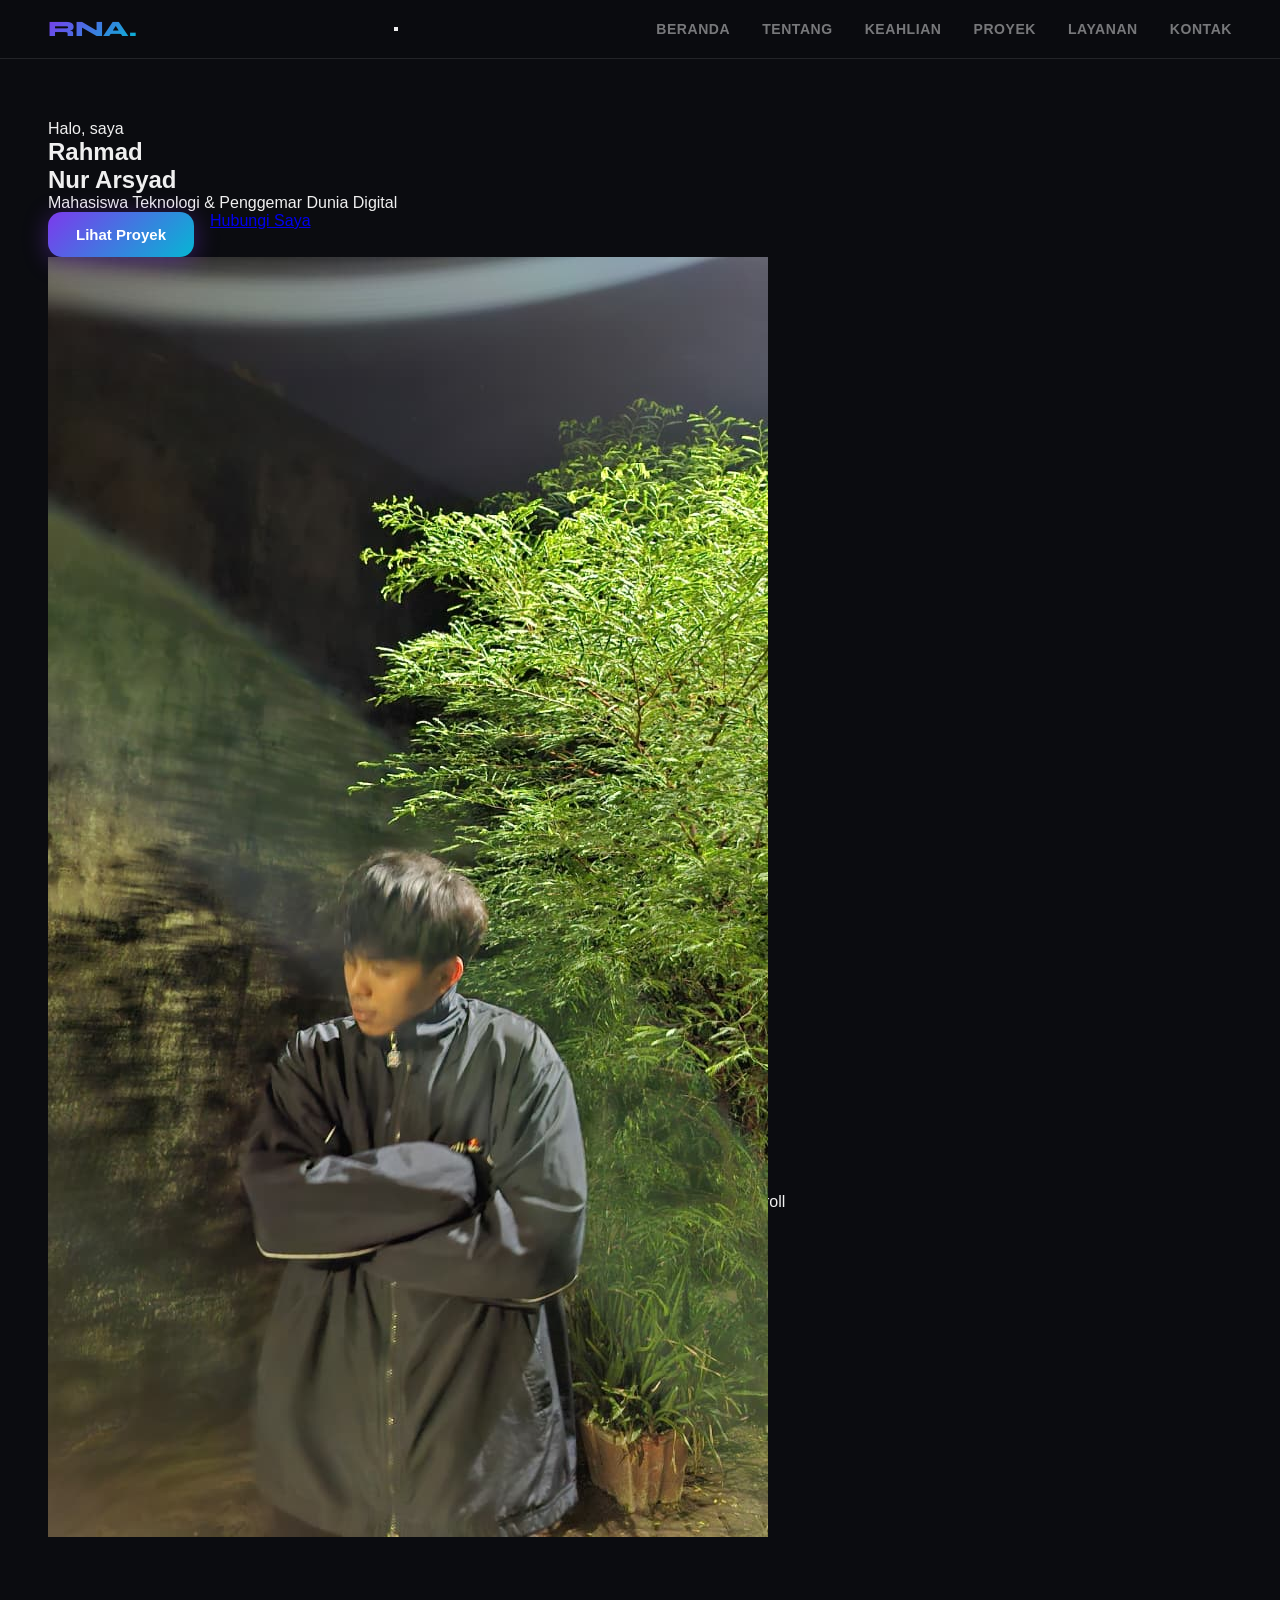
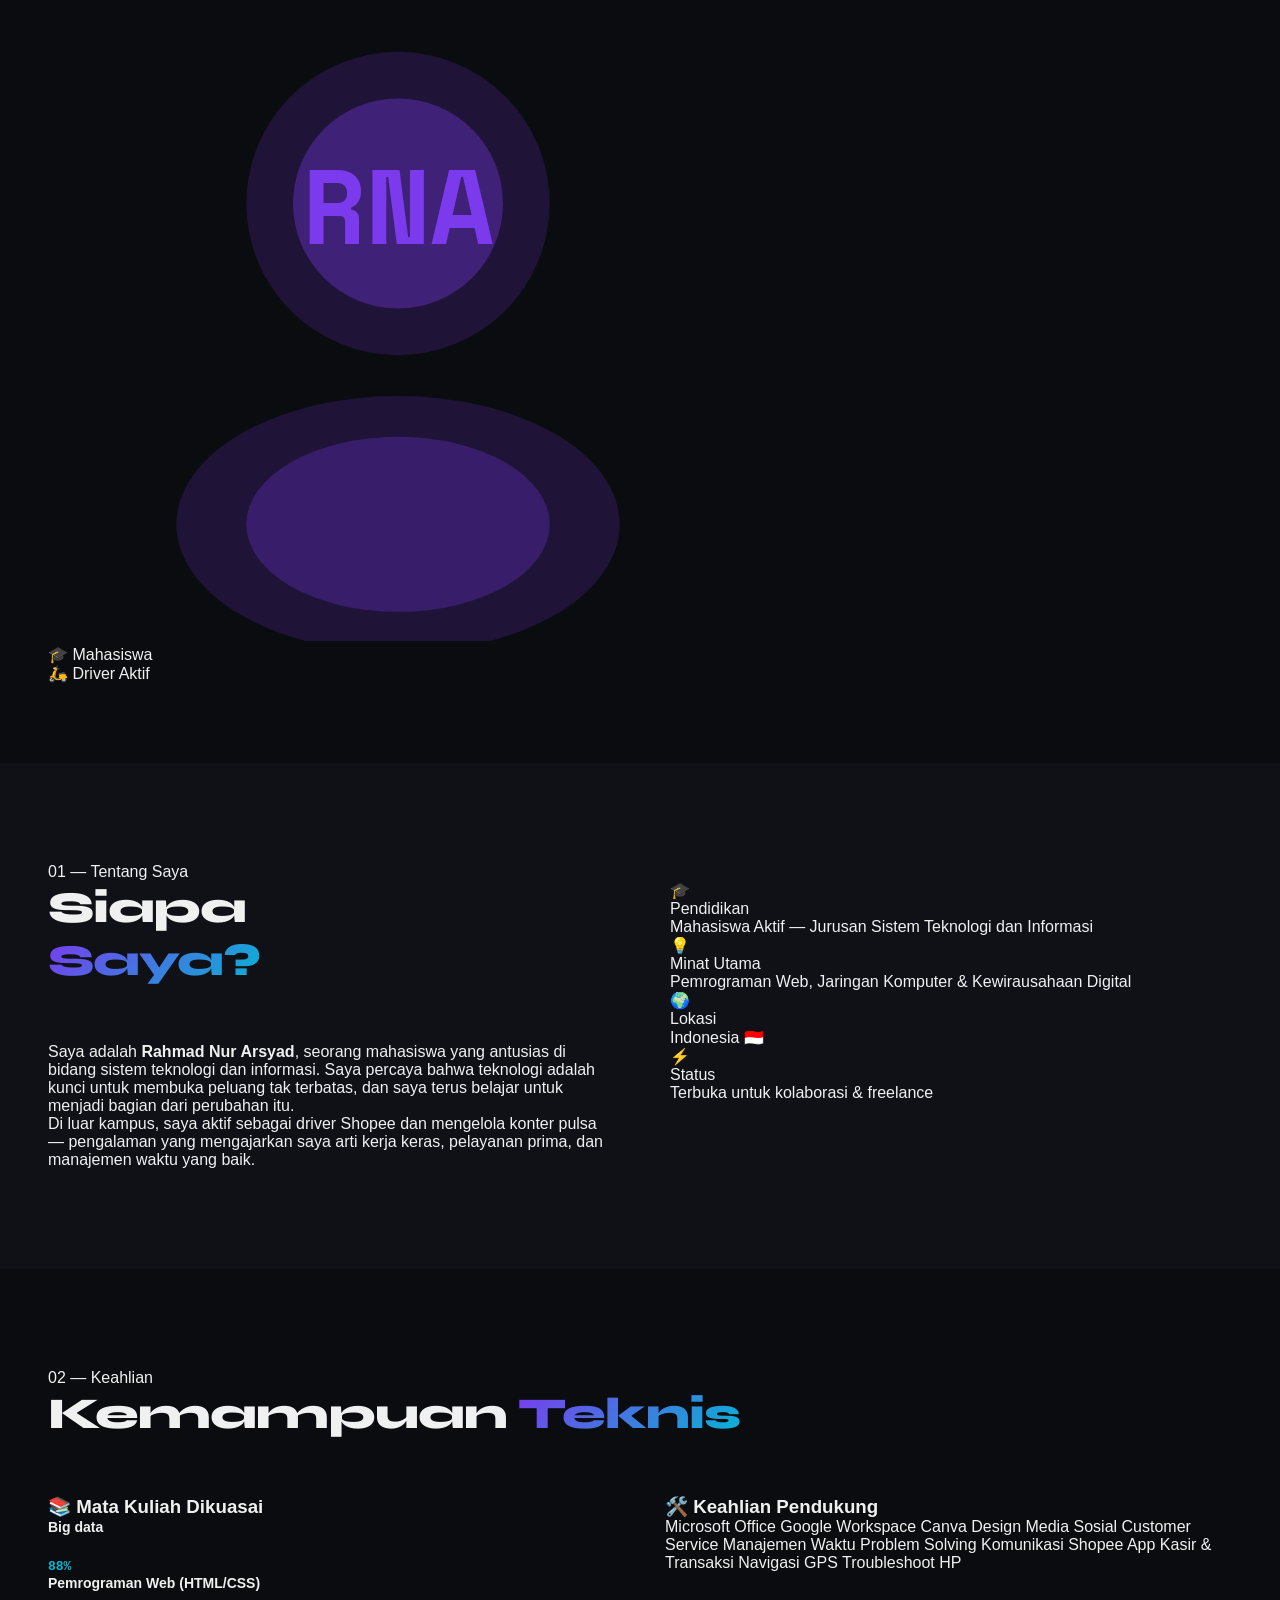
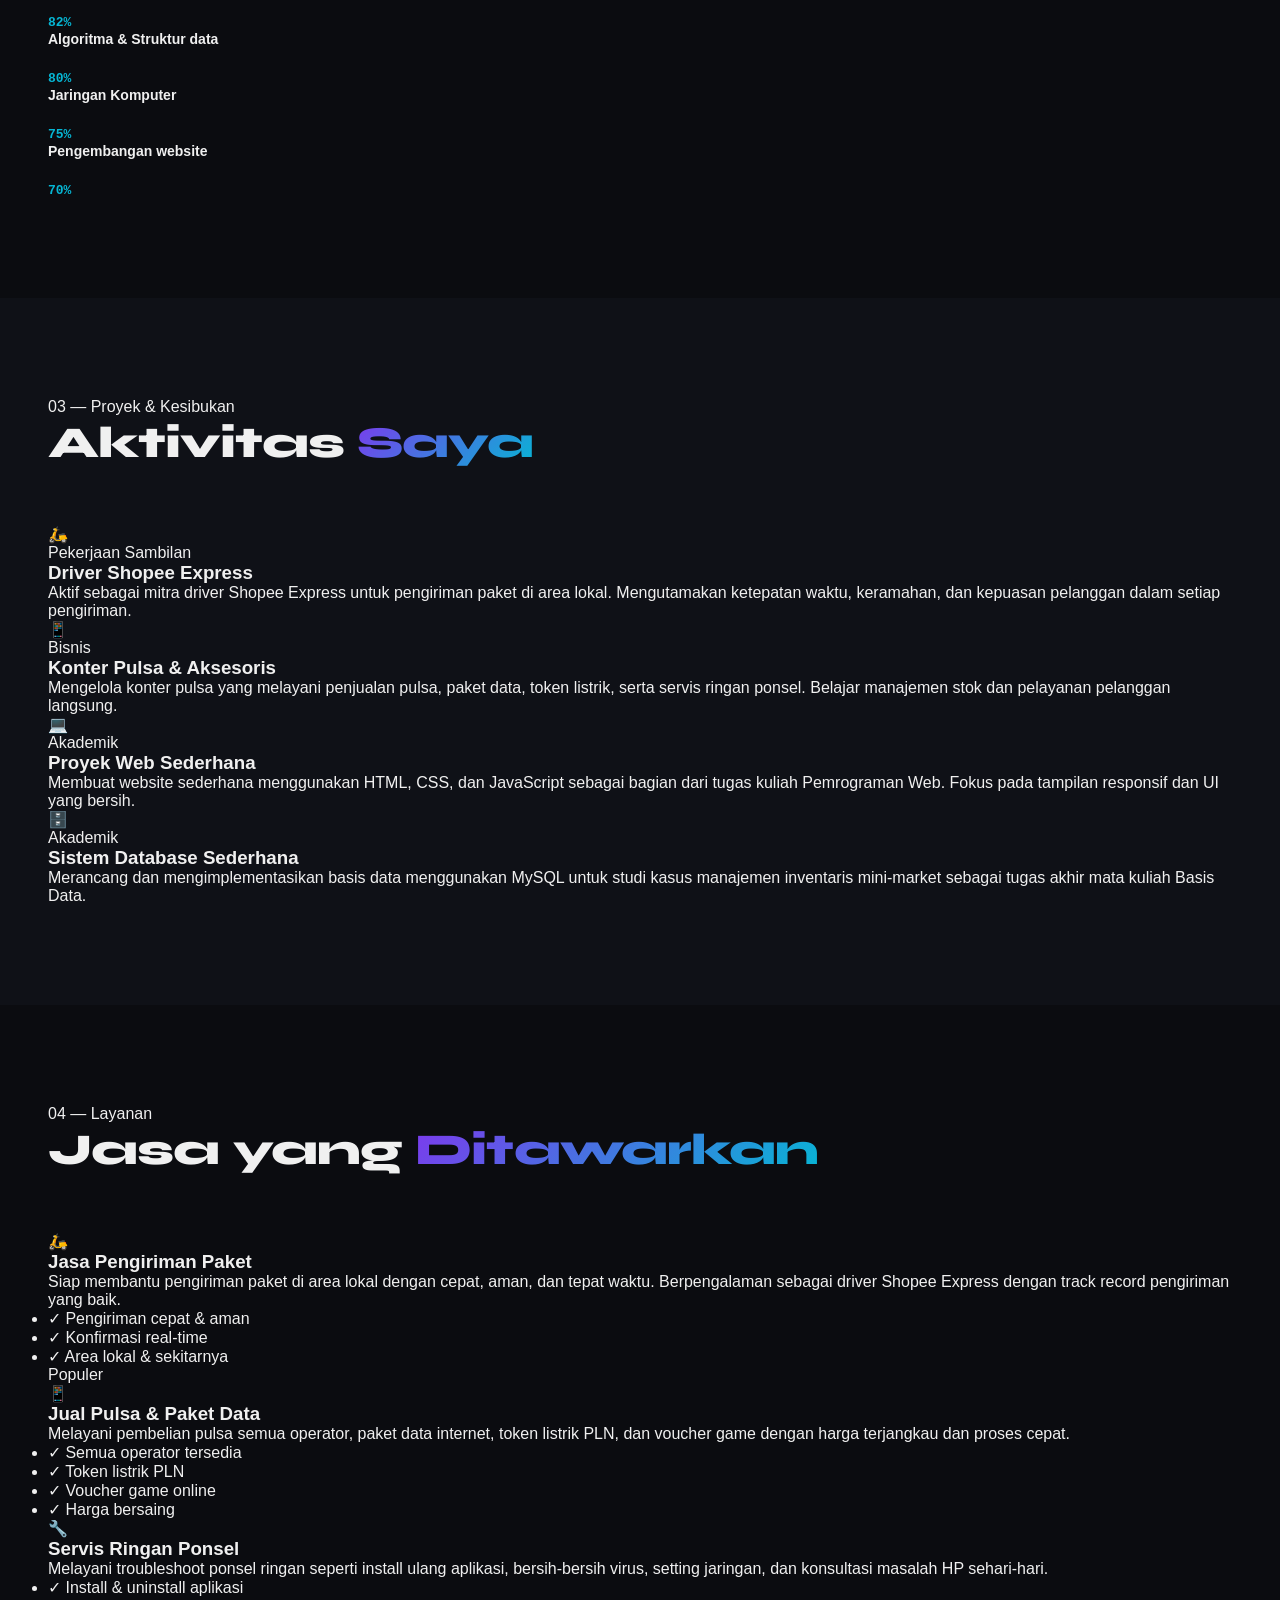
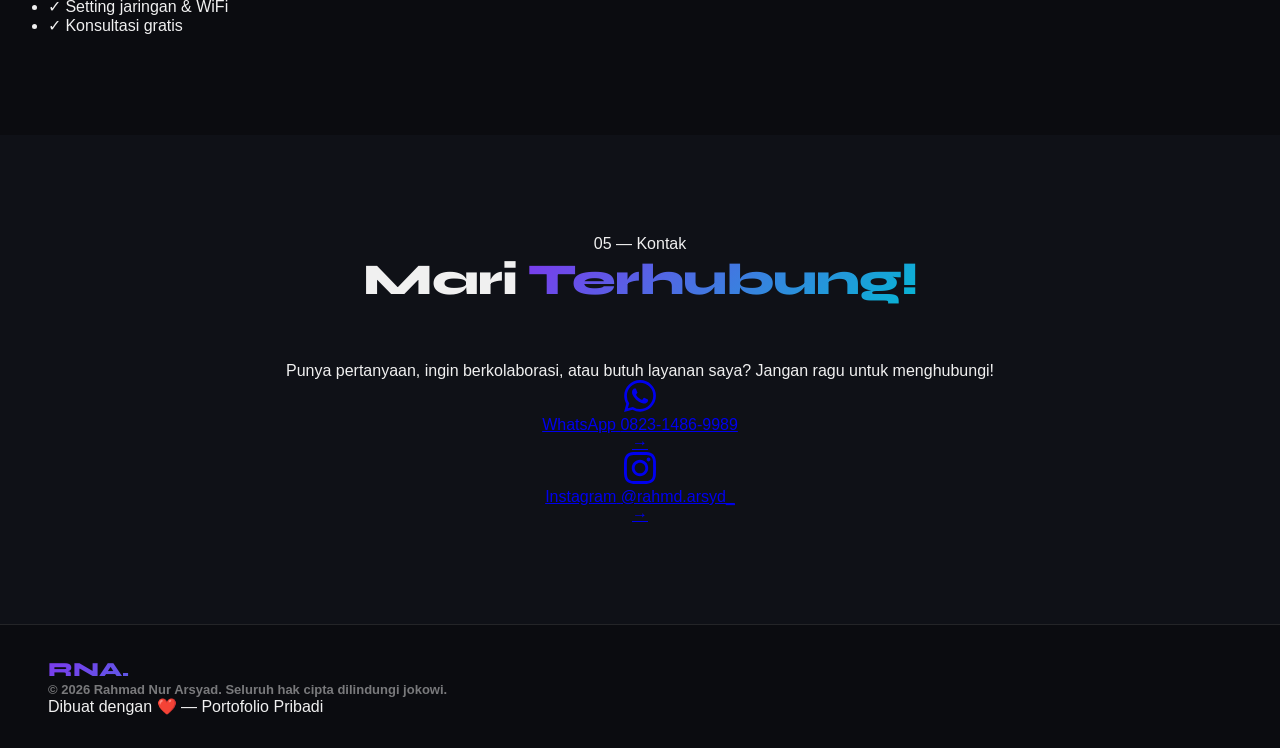
<file: index.html>
<!DOCTYPE html>
<html lang="id">
<head>
  <meta charset="UTF-8" />
  <meta name="viewport" content="width=device-width, initial-scale=1.0" />
  <title>Rahmad Nur Arsyad — Portofolio</title>
  <link rel="stylesheet" href="style.css" />
  <link href="https://fonts.googleapis.com/css2?family=Space+Mono:wght@400;700&family=Syne:wght@400;600;700;800&family=DM+Sans:wght@300;400;500&display=swap" rel="stylesheet" />
</head>
<body>

  <!-- NAV -->
  <nav class="navbar" id="navbar">
    <div class="nav-logo">RNA<span class="dot">.</span></div>
    <button class="burger" id="burger" aria-label="Menu">
      <span></span><span></span><span></span>
    </button>
    <ul class="nav-links" id="navLinks">
      <li><a href="#hero" class="nav-link">Beranda</a></li>
      <li><a href="#about" class="nav-link">Tentang</a></li>
      <li><a href="#skills" class="nav-link">Keahlian</a></li>
      <li><a href="#portfolio" class="nav-link">Proyek</a></li>
      <li><a href="#services" class="nav-link">Layanan</a></li>
      <li><a href="#contact" class="nav-link cta-nav">Kontak</a></li>
    </ul>
  </nav>

 <!-- HERO -->
<section class="hero" id="hero">
  <div class="hero-bg-grid"></div>
  <div class="hero-blob blob1"></div>
  <div class="hero-blob blob2"></div>

  <div class="hero-content">
    
    <div class="hero-text">
      <p class="hero-eyebrow">Halo, saya</p>
      <h1 class="hero-name">Rahmad<br /><span class="accent">Nur Arsyad</span></h1>
      <p class="hero-tagline">Mahasiswa Teknologi &amp; Penggemar Dunia Digital</p>
      <div class="hero-btns">
        <a href="#portfolio" class="btn-primary">Lihat Proyek</a>
        <a href="#contact" class="btn-ghost">Hubungi Saya</a>
      </div>
    </div>

    <div class="hero-photo-wrap">
      <div class="photo-ring"></div>

      <div class="photo-card">
        <img src="Foto.JPEG" alt="Rahmad nur Arsyad"/>
        <svg viewBox="0 0 120 120" fill="none" xmlns="http://www.w3.org/2000/svg">
          <circle cx="60" cy="45" r="26" fill="var(--accent)" opacity=".18"/>
          <circle cx="60" cy="45" r="18" fill="var(--accent)" opacity=".35"/>
          <ellipse cx="60" cy="100" rx="38" ry="22" fill="var(--accent)" opacity=".18"/>
          <ellipse cx="60" cy="100" rx="26" ry="15" fill="var(--accent)" opacity=".28"/>
          <text x="60" y="52" text-anchor="middle" font-size="18" fill="var(--accent)" font-family="Space Mono" font-weight="700">RNA</text>
        </svg>
      </div>
      <div class="badge badge1">🎓 Mahasiswa</div>
      <div class="badge badge2">🛵 Driver Aktif</div>

    </div>

  </div>

  <div class="scroll-hint">
    <span>scroll</span>
    <div class="scroll-line"></div>
  </div>
</section>

  <!-- TENTANG SAYA -->
  <section class="about" id="about">
    <div class="container">
      <div class="section-label">01 — Tentang Saya</div>
      <div class="about-grid">
        <div class="about-left">
          <h2 class="section-title">Siapa<br /><span class="accent">Saya?</span></h2>
          <p class="about-desc">
            Saya adalah <strong>Rahmad Nur Arsyad</strong>, seorang mahasiswa yang antusias di bidang sistem teknologi dan informasi. Saya percaya bahwa teknologi adalah kunci untuk membuka peluang tak terbatas, dan saya terus belajar untuk menjadi bagian dari perubahan itu.
          </p>
          <p class="about-desc">
            Di luar kampus, saya aktif sebagai driver Shopee dan mengelola konter pulsa — pengalaman yang mengajarkan saya arti kerja keras, pelayanan prima, dan manajemen waktu yang baik.
          </p>
        </div>
        <div class="about-right">
          <div class="info-card">
            <div class="info-icon">🎓</div>
            <div>
              <div class="info-label">Pendidikan</div>
              <div class="info-value">Mahasiswa Aktif — Jurusan Sistem Teknologi dan Informasi</div>
            </div>
          </div>
          <div class="info-card">
            <div class="info-icon">💡</div>
            <div>
              <div class="info-label">Minat Utama</div>
              <div class="info-value">Pemrograman Web, Jaringan Komputer &amp; Kewirausahaan Digital</div>
            </div>
          </div>
          <div class="info-card">
            <div class="info-icon">🌍</div>
            <div>
              <div class="info-label">Lokasi</div>
              <div class="info-value">Indonesia 🇮🇩</div>
            </div>
          </div>
          <div class="info-card">
            <div class="info-icon">⚡</div>
            <div>
              <div class="info-label">Status</div>
              <div class="info-value">Terbuka untuk kolaborasi &amp; freelance</div>
            </div>
          </div>
        </div>
      </div>
    </div>
  </section>

  <!-- KEAHLIAN -->
  <section class="skills" id="skills">
    <div class="container">
      <div class="section-label">02 — Keahlian</div>
      <h2 class="section-title">Kemampuan <span class="accent">Teknis</span></h2>
      <div class="skills-grid">
        <div class="skill-group">
          <h3 class="skill-group-title">📚 Mata Kuliah Dikuasai</h3>
          <div class="skill-list">
            <div class="skill-item">
              <span class="skill-name">Big data</span>
              <div class="skill-bar"><div class="skill-fill" style="--pct:88%"></div></div>
              <span class="skill-pct">88%</span>
            </div>
            <div class="skill-item">
              <span class="skill-name">Pemrograman Web (HTML/CSS)</span>
              <div class="skill-bar"><div class="skill-fill" style="--pct:82%"></div></div>
              <span class="skill-pct">82%</span>
            </div>
            <div class="skill-item">
              <span class="skill-name">Algoritma &amp; Struktur data</span>
              <div class="skill-bar"><div class="skill-fill" style="--pct:80%"></div></div>
              <span class="skill-pct">80%</span>
            </div>
            <div class="skill-item">
              <span class="skill-name">Jaringan Komputer</span>
              <div class="skill-bar"><div class="skill-fill" style="--pct:75%"></div></div>
              <span class="skill-pct">75%</span>
            </div>
            <div class="skill-item">
              <span class="skill-name">Pengembangan website</span>
              <div class="skill-bar"><div class="skill-fill" style="--pct:70%"></div></div>
              <span class="skill-pct">70%</span>
            </div>
          </div>
        </div>
        <div class="skill-group">
          <h3 class="skill-group-title">🛠️ Keahlian Pendukung</h3>
          <div class="skill-tags">
            <span class="stag">Microsoft Office</span>
            <span class="stag">Google Workspace</span>
            <span class="stag">Canva Design</span>
            <span class="stag">Media Sosial</span>
            <span class="stag">Customer Service</span>
            <span class="stag">Manajemen Waktu</span>
            <span class="stag">Problem Solving</span>
            <span class="stag">Komunikasi</span>
            <span class="stag">Shopee App</span>
            <span class="stag">Kasir &amp; Transaksi</span>
            <span class="stag">Navigasi GPS</span>
            <span class="stag">Troubleshoot HP</span>
          </div>
        </div>
      </div>
    </div>
  </section>

  <!-- PORTOFOLIO -->
  <section class="portfolio" id="portfolio">
    <div class="container">
      <div class="section-label">03 — Proyek &amp; Kesibukan</div>
      <h2 class="section-title">Aktivitas <span class="accent">Saya</span></h2>
      <div class="projects-grid">
        <div class="project-card">
          <div class="project-img pi1">
            <div class="project-overlay">
              <span>🛵</span>
            </div>
          </div>
          <div class="project-body">
            <span class="project-tag">Pekerjaan Sambilan</span>
            <h3 class="project-title">Driver Shopee Express</h3>
            <p class="project-desc">Aktif sebagai mitra driver Shopee Express untuk pengiriman paket di area lokal. Mengutamakan ketepatan waktu, keramahan, dan kepuasan pelanggan dalam setiap pengiriman.</p>
          </div>
        </div>
        <div class="project-card">
          <div class="project-img pi2">
            <div class="project-overlay">
              <span>📱</span>
            </div>
          </div>
          <div class="project-body">
            <span class="project-tag">Bisnis</span>
            <h3 class="project-title">Konter Pulsa &amp; Aksesoris</h3>
            <p class="project-desc">Mengelola konter pulsa yang melayani penjualan pulsa, paket data, token listrik, serta servis ringan ponsel. Belajar manajemen stok dan pelayanan pelanggan langsung.</p>
          </div>
        </div>
        <div class="project-card">
          <div class="project-img pi3">
            <div class="project-overlay">
              <span>💻</span>
            </div>
          </div>
          <div class="project-body">
            <span class="project-tag">Akademik</span>
            <h3 class="project-title">Proyek Web Sederhana</h3>
            <p class="project-desc">Membuat website sederhana menggunakan HTML, CSS, dan JavaScript sebagai bagian dari tugas kuliah Pemrograman Web. Fokus pada tampilan responsif dan UI yang bersih.</p>
          </div>
        </div>
        <div class="project-card">
          <div class="project-img pi4">
            <div class="project-overlay">
              <span>🗄️</span>
            </div>
          </div>
          <div class="project-body">
            <span class="project-tag">Akademik</span>
            <h3 class="project-title">Sistem Database Sederhana</h3>
            <p class="project-desc">Merancang dan mengimplementasikan basis data menggunakan MySQL untuk studi kasus manajemen inventaris mini-market sebagai tugas akhir mata kuliah Basis Data.</p>
          </div>
        </div>
      </div>
    </div>
  </section>

  <!-- LAYANAN -->
  <section class="services" id="services">
    <div class="container">
      <div class="section-label">04 — Layanan</div>
      <h2 class="section-title">Jasa yang <span class="accent">Ditawarkan</span></h2>
      <div class="services-grid">
        <div class="service-card">
          <div class="service-icon">🛵</div>
          <h3 class="service-title">Jasa Pengiriman Paket</h3>
          <p class="service-desc">Siap membantu pengiriman paket di area lokal dengan cepat, aman, dan tepat waktu. Berpengalaman sebagai driver Shopee Express dengan track record pengiriman yang baik.</p>
          <ul class="service-list">
            <li>✓ Pengiriman cepat &amp; aman</li>
            <li>✓ Konfirmasi real-time</li>
            <li>✓ Area lokal &amp; sekitarnya</li>
          </ul>
        </div>
        <div class="service-card featured">
          <div class="service-badge">Populer</div>
          <div class="service-icon">📱</div>
          <h3 class="service-title">Jual Pulsa &amp; Paket Data</h3>
          <p class="service-desc">Melayani pembelian pulsa semua operator, paket data internet, token listrik PLN, dan voucher game dengan harga terjangkau dan proses cepat.</p>
          <ul class="service-list">
            <li>✓ Semua operator tersedia</li>
            <li>✓ Token listrik PLN</li>
            <li>✓ Voucher game online</li>
            <li>✓ Harga bersaing</li>
          </ul>
        </div>
        <div class="service-card">
          <div class="service-icon">🔧</div>
          <h3 class="service-title">Servis Ringan Ponsel</h3>
          <p class="service-desc">Melayani troubleshoot ponsel ringan seperti install ulang aplikasi, bersih-bersih virus, setting jaringan, dan konsultasi masalah HP sehari-hari.</p>
          <ul class="service-list">
            <li>✓ Install &amp; uninstall aplikasi</li>
            <li>✓ Setting jaringan &amp; WiFi</li>
            <li>✓ Konsultasi gratis</li>
          </ul>
        </div>
      </div>
    </div>
  </section>

  <!-- KONTAK -->
  <section class="contact" id="contact">
    <div class="container">
      <div class="section-label">05 — Kontak</div>
      <h2 class="section-title">Mari <span class="accent">Terhubung!</span></h2>
      <p class="contact-sub">Punya pertanyaan, ingin berkolaborasi, atau butuh layanan saya? Jangan ragu untuk menghubungi!</p>
      <div class="contact-cards">
        <a href="https://wa.me/6282314869989" target="_blank" class="contact-card wa">
          <div class="contact-card-icon">
            <svg viewBox="0 0 24 24" fill="currentColor" width="32" height="32"><path d="M17.472 14.382c-.297-.149-1.758-.867-2.03-.967-.273-.099-.471-.148-.67.15-.197.297-.767.966-.94 1.164-.173.199-.347.223-.644.075-.297-.15-1.255-.463-2.39-1.475-.883-.788-1.48-1.761-1.653-2.059-.173-.297-.018-.458.13-.606.134-.133.298-.347.446-.52.149-.174.198-.298.298-.497.099-.198.05-.371-.025-.52-.075-.149-.669-1.612-.916-2.207-.242-.579-.487-.5-.669-.51-.173-.008-.371-.01-.57-.01-.198 0-.52.074-.792.372-.272.297-1.04 1.016-1.04 2.479 0 1.462 1.065 2.875 1.213 3.074.149.198 2.096 3.2 5.077 4.487.709.306 1.262.489 1.694.625.712.227 1.36.195 1.871.118.571-.085 1.758-.719 2.006-1.413.248-.694.248-1.289.173-1.413-.074-.124-.272-.198-.57-.347m-5.421 7.403h-.004a9.87 9.87 0 01-5.031-1.378l-.361-.214-3.741.982.998-3.648-.235-.374a9.86 9.86 0 01-1.51-5.26c.001-5.45 4.436-9.884 9.888-9.884 2.64 0 5.122 1.03 6.988 2.898a9.825 9.825 0 012.893 6.994c-.003 5.45-4.437 9.884-9.885 9.884m8.413-18.297A11.815 11.815 0 0012.05 0C5.495 0 .16 5.335.157 11.892c0 2.096.547 4.142 1.588 5.945L.057 24l6.305-1.654a11.882 11.882 0 005.683 1.448h.005c6.554 0 11.89-5.335 11.893-11.893a11.821 11.821 0 00-3.48-8.413z"/></svg>
          </div>
          <div class="contact-card-info">
            <span class="contact-card-label">WhatsApp</span>
            <span class="contact-card-value">0823-1486-9989</span>
          </div>
          <span class="contact-arrow">→</span>
        </a>
        <a href="https://www.instagram.com/rahmd.arsyd_?igsh=MWh0ZHQwcmJmd3M3bQ==" target="_blank" class="contact-card ig">
          <div class="contact-card-icon">
            <svg viewBox="0 0 24 24" fill="currentColor" width="32" height="32"><path d="M12 2.163c3.204 0 3.584.012 4.85.07 3.252.148 4.771 1.691 4.919 4.919.058 1.265.069 1.645.069 4.849 0 3.205-.012 3.584-.069 4.849-.149 3.225-1.664 4.771-4.919 4.919-1.266.058-1.644.07-4.85.07-3.204 0-3.584-.012-4.849-.07-3.26-.149-4.771-1.699-4.919-4.92-.058-1.265-.07-1.644-.07-4.849 0-3.204.013-3.583.07-4.849.149-3.227 1.664-4.771 4.919-4.919 1.266-.057 1.645-.069 4.849-.069zm0-2.163c-3.259 0-3.667.014-4.947.072-4.358.2-6.78 2.618-6.98 6.98-.059 1.281-.073 1.689-.073 4.948 0 3.259.014 3.668.072 4.948.2 4.358 2.618 6.78 6.98 6.98 1.281.058 1.689.072 4.948.072 3.259 0 3.668-.014 4.948-.072 4.354-.2 6.782-2.618 6.979-6.98.059-1.28.073-1.689.073-4.948 0-3.259-.014-3.667-.072-4.947-.196-4.354-2.617-6.78-6.979-6.98-1.281-.059-1.69-.073-4.949-.073zm0 5.838c-3.403 0-6.162 2.759-6.162 6.162s2.759 6.163 6.162 6.163 6.162-2.759 6.162-6.163c0-3.403-2.759-6.162-6.162-6.162zm0 10.162c-2.209 0-4-1.79-4-4 0-2.209 1.791-4 4-4s4 1.791 4 4c0 2.21-1.791 4-4 4zm6.406-11.845c-.796 0-1.441.645-1.441 1.44s.645 1.44 1.441 1.44c.795 0 1.439-.645 1.439-1.44s-.644-1.44-1.439-1.44z"/></svg>
          </div>
          <div class="contact-card-info">
            <span class="contact-card-label">Instagram</span>
            <span class="contact-card-value">@rahmd.arsyd_</span>
          </div>
          <span class="contact-arrow">→</span>
        </a>
      </div>
    </div>
  </section>

  <!-- FOOTER -->
  <footer class="footer">
    <div class="footer-inner">
      <div class="footer-logo">RNA<span class="dot">.</span></div>
      <p class="footer-copy">© 2026 Rahmad Nur Arsyad. Seluruh hak cipta dilindungi jokowi.</p>
      <p class="footer-made">Dibuat dengan ❤️ — Portofolio Pribadi</p>
    </div>
  </footer>

  <script>
    // Navbar scroll effect
    const navbar = document.getElementById('navbar');
    window.addEventListener('scroll', () => {
      navbar.classList.toggle('scrolled', window.scrollY > 50);
    });

    // Burger menu
    const burger = document.getElementById('burger');
    const navLinks = document.getElementById('navLinks');
    burger.addEventListener('click', () => {
      navLinks.classList.toggle('open');
      burger.classList.toggle('active');
    });
    document.querySelectorAll('.nav-link').forEach(link => {
      link.addEventListener('click', () => {
        navLinks.classList.remove('open');
        burger.classList.remove('active');
      });
    });

    // Intersection Observer for animations
    const observer = new IntersectionObserver((entries) => {
      entries.forEach(e => {
        if (e.isIntersecting) {
          e.target.classList.add('visible');
        }
      });
    }, { threshold: 0.15 });

    document.querySelectorAll(
      '.about-left, .about-right, .skill-group, .project-card, .service-card, .contact-card, .info-card'
    ).forEach(el => {
      el.classList.add('fade-up');
      observer.observe(el);
    });

    // Skill bar animation
    const skillObserver = new IntersectionObserver((entries) => {
      entries.forEach(e => {
        if (e.isIntersecting) {
          e.target.querySelectorAll('.skill-fill').forEach(bar => {
            bar.style.width = bar.style.getPropertyValue('--pct') || bar.style.cssText.match(/--pct:([\d%]+)/)?.[1] || '0%';
            bar.classList.add('animated');
          });
        }
      });
    }, { threshold: 0.3 });
    document.querySelectorAll('.skill-group').forEach(el => skillObserver.observe(el));
  </script>
</body>
</html>
</file>
<file: style.css>
/* ═══════════════════════════════════════════
   RESET & ROOT
═══════════════════════════════════════════ */
*, *::before, *::after { box-sizing: border-box; margin: 0; padding: 0; }

:root {
  /* Portfolio vars */
  --bg: #0b0c10;
  --bg2: #0f1117;
  --card: rgba(255,255,255,0.04);
  --card-b: rgba(255,255,255,0.08);
  --border: rgba(255,255,255,0.1);
  --border2: rgba(255,255,255,0.18);
  --text: #f0f0f0;
  --muted: rgba(255,255,255,0.45);
  --accent: #7c3aed;
  --accent2: #06b6d4;
  --accent3: #f59e0b;
  --green: #10b981;
  --pink: #ec4899;
  --grad: linear-gradient(135deg, #7c3aed, #06b6d4);
  --grad2: linear-gradient(135deg, #f59e0b, #ec4899);

  /* Calc vars */
  --c1: #7c3aed;
  --c2: #2563eb;
  --c3: #0ea5e9;
  --c4: #ec4899;
  --glass: rgba(255,255,255,0.07);
  --glass-b: rgba(255,255,255,0.12);
  --cborder: rgba(255,255,255,0.15);
  --ctext: #f8fafc;
  --cmuted: rgba(255,255,255,0.45);
}

html { scroll-behavior: smooth; }

body {
  background: var(--bg);
  color: var(--text);
  font-family: 'Nunito', sans-serif;
  overflow-x: hidden;
}

/* ═══════════════════════════════════════════
   SCROLLBAR
═══════════════════════════════════════════ */
::-webkit-scrollbar { width: 5px; }
::-webkit-scrollbar-track { background: var(--bg); }
::-webkit-scrollbar-thumb { background: var(--accent); border-radius: 3px; }

/* ═══════════════════════════════════════════
   NAVBAR
═══════════════════════════════════════════ */
nav {
  position: fixed;
  top: 0; left: 0; right: 0;
  z-index: 100;
  display: flex;
  align-items: center;
  justify-content: space-between;
  padding: 16px 48px;
  background: rgba(11,12,16,0.85);
  backdrop-filter: blur(20px);
  border-bottom: 1px solid var(--border);
  transition: padding 0.3s;
}
.nav-logo {
  font-family: 'Syne', sans-serif;
  font-weight: 800;
  font-size: 22px;
  background: var(--grad);
  -webkit-background-clip: text;
  -webkit-text-fill-color: transparent;
  background-clip: text;
  letter-spacing: -0.02em;
}
.nav-links { display: flex; gap: 32px; list-style: none; }
.nav-links a {
  color: var(--muted);
  text-decoration: none;
  font-size: 14px;
  font-weight: 700;
  letter-spacing: 0.04em;
  text-transform: uppercase;
  transition: color 0.2s;
}
.nav-links a:hover { color: var(--text); }
.nav-toggle {
  display: none;
  flex-direction: column;
  gap: 5px;
  cursor: pointer;
  padding: 4px;
}
.nav-toggle span {
  width: 24px; height: 2px;
  background: var(--text);
  border-radius: 2px;
  transition: 0.3s;
}

/* ═══════════════════════════════════════════
   HERO
═══════════════════════════════════════════ */
#hero {
  min-height: 100vh;
  display: flex;
  align-items: center;
  padding: 120px 48px 80px;
  position: relative;
  overflow: hidden;
}

.hero-bg {
  position: absolute;
  inset: 0;
  pointer-events: none;
  overflow: hidden;
}
.hero-orb {
  position: absolute;
  border-radius: 50%;
  filter: blur(100px);
  opacity: 0.4;
}
.orb1 { width: 600px; height: 600px; background: var(--accent); top: -20%; left: -10%; animation: orbFloat 15s ease-in-out infinite alternate; }
.orb2 { width: 400px; height: 400px; background: var(--accent2); top: 30%; right: -5%; animation: orbFloat 12s ease-in-out infinite alternate-reverse; }
.orb3 { width: 300px; height: 300px; background: var(--pink); bottom: 0%; left: 40%; animation: orbFloat 18s ease-in-out infinite alternate; }

@keyframes orbFloat {
  from { transform: translate(0,0) scale(1); }
  to   { transform: translate(30px,20px) scale(1.1); }
}

/* Grid lines */
.hero-grid {
  position: absolute;
  inset: 0;
  background-image:
    linear-gradient(var(--border) 1px, transparent 1px),
    linear-gradient(90deg, var(--border) 1px, transparent 1px);
  background-size: 60px 60px;
  opacity: 0.3;
  mask-image: radial-gradient(ellipse 80% 80% at 50% 50%, black, transparent);
}

.hero-content {
  position: relative;
  z-index: 1;
  max-width: 700px;
}
.hero-tag {
  display: inline-flex;
  align-items: center;
  gap: 8px;
  background: rgba(124,58,237,0.15);
  border: 1px solid rgba(124,58,237,0.35);
  border-radius: 30px;
  padding: 6px 16px;
  font-size: 13px;
  font-weight: 700;
  color: #c4b5fd;
  margin-bottom: 24px;
  animation: fadeUp 0.6s 0.1s both;
}
.hero-tag::before { content: '●'; font-size: 8px; color: var(--green); }

h1.hero-title {
  font-family: 'Syne', sans-serif;
  font-size: clamp(42px, 7vw, 80px);
  font-weight: 800;
  line-height: 1.05;
  letter-spacing: -0.03em;
  margin-bottom: 20px;
  animation: fadeUp 0.6s 0.2s both;
}
.hero-title .line2 {
  background: var(--grad);
  -webkit-background-clip: text;
  -webkit-text-fill-color: transparent;
  background-clip: text;
}

.hero-sub {
  font-size: 18px;
  color: var(--muted);
  margin-bottom: 40px;
  line-height: 1.6;
  font-weight: 600;
  animation: fadeUp 0.6s 0.3s both;
}

.hero-btns {
  display: flex;
  gap: 16px;
  flex-wrap: wrap;
  animation: fadeUp 0.6s 0.4s both;
}
.btn-primary {
  display: inline-flex;
  align-items: center;
  gap: 8px;
  background: var(--grad);
  color: #fff;
  font-family: 'Nunito', sans-serif;
  font-weight: 800;
  font-size: 15px;
  padding: 14px 28px;
  border-radius: 14px;
  text-decoration: none;
  border: none;
  cursor: pointer;
  transition: transform 0.2s, box-shadow 0.2s, opacity 0.2s;
  box-shadow: 0 4px 24px rgba(124,58,237,0.4);
}
.btn-primary:hover { transform: translateY(-2px); box-shadow: 0 8px 32px rgba(124,58,237,0.5); }
.btn-secondary {
  display: inline-flex;
  align-items: center;
  gap: 8px;
  background: var(--card);
  border: 1px solid var(--border2);
  color: var(--text);
  font-family: 'Nunito', sans-serif;
  font-weight: 800;
  font-size: 15px;
  padding: 14px 28px;
  border-radius: 14px;
  text-decoration: none;
  transition: background 0.2s, transform 0.2s;
}
.btn-secondary:hover { background: var(--card-b); transform: translateY(-2px); }

.hero-photo {
  position: absolute;
  right: 80px;
  top: 50%;
  transform: translateY(-50%);
  z-index: 1;
  animation: fadeUp 0.7s 0.3s both;
}
.photo-frame {
  width: 280px;
  height: 320px;
  border-radius: 32px;
  overflow: hidden;
  border: 2px solid var(--border2);
  box-shadow: 0 0 0 8px rgba(124,58,237,0.1), 0 24px 80px rgba(0,0,0,0.5);
  position: relative;
}
.photo-frame img {
  width: 100%;
  height: 100%;
  object-fit: cover;
  object-position: top;
}
.photo-badge {
  position: absolute;
  bottom: -16px;
  left: 50%;
  transform: translateX(-50%);
  background: var(--grad2);
  padding: 8px 20px;
  border-radius: 20px;
  font-size: 12px;
  font-weight: 900;
  white-space: nowrap;
  letter-spacing: 0.04em;
}

.hero-stats {
  display: flex;
  gap: 32px;
  margin-top: 48px;
  animation: fadeUp 0.6s 0.5s both;
}
.stat-item { text-align: center; }
.stat-num {
  font-family: 'Syne', sans-serif;
  font-size: 32px;
  font-weight: 800;
  background: var(--grad);
  -webkit-background-clip: text;
  -webkit-text-fill-color: transparent;
  background-clip: text;
}
.stat-label { font-size: 11px; color: var(--muted); font-weight: 700; letter-spacing: 0.06em; text-transform: uppercase; }

@keyframes fadeUp {
  from { opacity: 0; transform: translateY(20px); }
  to   { opacity: 1; transform: translateY(0); }
}

/* ═══════════════════════════════════════════
   SECTION SHARED
═══════════════════════════════════════════ */
section { padding: 100px 48px; }
.section-tag {
  font-size: 12px;
  font-weight: 900;
  letter-spacing: 0.12em;
  text-transform: uppercase;
  color: var(--accent2);
  margin-bottom: 12px;
}
.section-title {
  font-family: 'Syne', sans-serif;
  font-size: clamp(28px, 4vw, 44px);
  font-weight: 800;
  letter-spacing: -0.02em;
  margin-bottom: 56px;
}
.section-title span {
  background: var(--grad);
  -webkit-background-clip: text;
  -webkit-text-fill-color: transparent;
  background-clip: text;
}

/* ═══════════════════════════════════════════
   ABOUT
═══════════════════════════════════════════ */
#about { background: var(--bg2); }
.about-grid {
  display: grid;
  grid-template-columns: 1fr 1fr;
  gap: 60px;
  align-items: start;
}
.about-text p {
  color: var(--muted);
  line-height: 1.8;
  font-size: 16px;
  font-weight: 600;
  margin-bottom: 16px;
}
.about-text p b { color: var(--text); }
.about-cards {
  display: grid;
  grid-template-columns: 1fr 1fr;
  gap: 14px;
}
.about-card {
  background: var(--card);
  border: 1px solid var(--border);
  border-radius: 20px;
  padding: 20px;
  transition: background 0.2s, transform 0.2s, border-color 0.2s;
}
.about-card:hover { background: var(--card-b); transform: translateY(-3px); border-color: var(--border2); }
.about-card-icon { font-size: 26px; margin-bottom: 10px; }
.about-card-title { font-size: 13px; font-weight: 900; color: var(--muted); text-transform: uppercase; letter-spacing: 0.06em; margin-bottom: 4px; }
.about-card-val { font-size: 14px; font-weight: 700; line-height: 1.4; }

/* ═══════════════════════════════════════════
   SKILLS
═══════════════════════════════════════════ */
#skills { background: var(--bg); }
.skills-grid {
  display: grid;
  grid-template-columns: 1fr 1fr;
  gap: 50px;
}
.skills-col-title {
  font-size: 14px;
  font-weight: 900;
  color: var(--muted);
  letter-spacing: 0.08em;
  text-transform: uppercase;
  margin-bottom: 24px;
}
.skill-bar { margin-bottom: 20px; }
.skill-bar-header { display: flex; justify-content: space-between; margin-bottom: 8px; }
.skill-name { font-size: 14px; font-weight: 700; }
.skill-pct { font-size: 13px; font-weight: 800; color: var(--accent2); font-family: 'JetBrains Mono', monospace; }
.skill-track {
  height: 6px;
  background: rgba(255,255,255,0.06);
  border-radius: 3px;
  overflow: hidden;
}
.skill-fill {
  height: 100%;
  border-radius: 3px;
  background: var(--grad);
  transform: scaleX(0);
  transform-origin: left;
  transition: transform 1s cubic-bezier(.22,.68,0,1.2);
}

.tags-wrap { display: flex; flex-wrap: wrap; gap: 10px; }
.tag {
  background: var(--card);
  border: 1px solid var(--border);
  border-radius: 10px;
  padding: 8px 14px;
  font-size: 13px;
  font-weight: 700;
  color: var(--muted);
  transition: background 0.2s, color 0.2s, border-color 0.2s;
}
.tag:hover { background: rgba(124,58,237,0.15); border-color: rgba(124,58,237,0.4); color: #c4b5fd; }

/* ═══════════════════════════════════════════
   PORTFOLIO
═══════════════════════════════════════════ */
#portfolio { background: var(--bg2); }
.proj-grid {
  display: grid;
  grid-template-columns: repeat(2, 1fr);
  gap: 20px;
}
.proj-card {
  background: var(--card);
  border: 1px solid var(--border);
  border-radius: 24px;
  padding: 32px;
  position: relative;
  overflow: hidden;
  transition: transform 0.25s, border-color 0.2s, background 0.2s;
}
.proj-card::before {
  content: '';
  position: absolute;
  inset: 0;
  background: var(--grad);
  opacity: 0;
  transition: opacity 0.3s;
  border-radius: inherit;
}
.proj-card:hover { transform: translateY(-5px); border-color: rgba(124,58,237,0.4); }
.proj-card:hover::before { opacity: 0.05; }
.proj-card-inner { position: relative; z-index: 1; }
.proj-icon { font-size: 36px; margin-bottom: 16px; }
.proj-type { font-size: 11px; font-weight: 900; letter-spacing: 0.1em; text-transform: uppercase; color: var(--accent2); margin-bottom: 8px; }
.proj-title { font-family: 'Syne', sans-serif; font-size: 20px; font-weight: 800; margin-bottom: 12px; }
.proj-desc { font-size: 14px; color: var(--muted); line-height: 1.7; font-weight: 600; }

/* ═══════════════════════════════════════════
   SERVICES
═══════════════════════════════════════════ */
#services { background: var(--bg); }
.svc-grid {
  display: grid;
  grid-template-columns: repeat(3, 1fr);
  gap: 20px;
}
.svc-card {
  background: var(--card);
  border: 1px solid var(--border);
  border-radius: 24px;
  padding: 32px 28px;
  position: relative;
  transition: transform 0.25s, border-color 0.2s;
}
.svc-card.featured {
  border-color: rgba(124,58,237,0.5);
  background: rgba(124,58,237,0.08);
}
.svc-badge {
  position: absolute;
  top: 20px; right: 20px;
  background: var(--grad2);
  font-size: 10px;
  font-weight: 900;
  padding: 4px 12px;
  border-radius: 20px;
  letter-spacing: 0.06em;
}
.svc-card:hover { transform: translateY(-4px); border-color: var(--border2); }
.svc-icon { font-size: 32px; margin-bottom: 16px; }
.svc-title { font-family: 'Syne', sans-serif; font-size: 18px; font-weight: 800; margin-bottom: 16px; }
.svc-list { list-style: none; display: flex; flex-direction: column; gap: 8px; }
.svc-list li { font-size: 13px; color: var(--muted); font-weight: 600; display: flex; align-items: center; gap: 8px; }
.svc-list li::before { content: '✓'; color: var(--green); font-weight: 900; }

/* ═══════════════════════════════════════════
   CONTACT
═══════════════════════════════════════════ */
#contact { background: var(--bg2); text-align: center; }
.contact-lead {
  font-size: 18px;
  color: var(--muted);
  max-width: 500px;
  margin: -32px auto 48px;
  line-height: 1.7;
  font-weight: 600;
}
.contact-btns {
  display: flex;
  gap: 16px;
  justify-content: center;
  flex-wrap: wrap;
}
.contact-btn {
  display: inline-flex;
  align-items: center;
  gap: 12px;
  text-decoration: none;
  background: var(--card);
  border: 1px solid var(--border2);
  border-radius: 16px;
  padding: 18px 32px;
  transition: background 0.2s, transform 0.2s, border-color 0.2s;
}
.contact-btn:hover { background: var(--card-b); transform: translateY(-3px); border-color: rgba(124,58,237,0.4); }
.contact-btn-icon { font-size: 22px; }
.contact-btn-info { text-align: left; }
.contact-btn-label { font-size: 11px; color: var(--muted); font-weight: 700; text-transform: uppercase; letter-spacing: 0.06em; }
.contact-btn-val { font-size: 15px; font-weight: 800; }

/* ═══════════════════════════════════════════
   ══ KALKULATOR SECTION ══
═══════════════════════════════════════════ */
#kalkulator {
  background: #0d0920;
  padding: 100px 48px 100px;
  position: relative;
  overflow: hidden;
}

.calc-section-header {
  text-align: center;
  margin-bottom: 60px;
}

/* Reuse aurora blobs inside this section */
.calc-aurora {
  position: absolute;
  inset: -50%;
  pointer-events: none;
  z-index: 0;
}
.cblob {
  position: absolute;
  border-radius: 50%;
  filter: blur(80px);
  opacity: 0.35;
  animation: cdrift 12s ease-in-out infinite alternate;
}
.cb1 { width: 500px; height: 500px; background: #7c3aed; top: -10%; left: -5%; animation-duration: 14s; }
.cb2 { width: 400px; height: 400px; background: #2563eb; top: 20%; right: -5%; animation-duration: 10s; animation-delay: -3s; }
.cb3 { width: 350px; height: 350px; background: #ec4899; bottom: -10%; left: 30%; animation-duration: 16s; animation-delay: -6s; }
.cb4 { width: 300px; height: 300px; background: #0ea5e9; bottom: 15%; right: 20%; animation-duration: 11s; animation-delay: -2s; }
@keyframes cdrift {
  from { transform: translate(0,0) scale(1); }
  to   { transform: translate(40px, 30px) scale(1.08); }
}

/* Phone wrapper */
.phone {
  position: relative;
  z-index: 1;
  width: 340px;
  background: rgba(15,10,35,0.65);
  backdrop-filter: blur(24px);
  -webkit-backdrop-filter: blur(24px);
  border-radius: 44px;
  border: 1px solid var(--cborder);
  padding: 22px 18px 28px;
  box-shadow:
    0 0 0 1px rgba(255,255,255,0.06),
    0 24px 80px rgba(0,0,0,0.6),
    inset 0 1px 0 rgba(255,255,255,0.12);
  margin: 0 auto;
  animation: phoneIn 0.5s cubic-bezier(.22,.68,0,1.2) both;
}
@keyframes phoneIn {
  from { opacity: 0; transform: translateY(30px) scale(0.96); }
  to   { opacity: 1; transform: translateY(0) scale(1); }
}

.pill {
  width: 80px; height: 6px;
  background: var(--cborder);
  border-radius: 3px;
  margin: 0 auto 16px;
}

.c-header {
  display: flex;
  align-items: center;
  justify-content: space-between;
  margin-bottom: 12px;
  padding: 0 4px;
}
.c-header-name {
  font-size: 13px;
  font-weight: 800;
  letter-spacing: 0.08em;
  text-transform: uppercase;
  background: linear-gradient(90deg, #a78bfa, #60a5fa, #f472b6);
  -webkit-background-clip: text;
  -webkit-text-fill-color: transparent;
  background-clip: text;
}
.c-header-badge {
  background: linear-gradient(135deg, #7c3aed, #ec4899);
  font-size: 10px;
  font-weight: 700;
  padding: 3px 10px;
  border-radius: 20px;
  letter-spacing: 0.05em;
  color: #fff;
}

.display {
  background: rgba(0,0,0,0.35);
  border: 1px solid var(--cborder);
  border-radius: 26px;
  padding: 16px 20px 18px;
  margin-bottom: 14px;
  min-height: 118px;
  display: flex;
  flex-direction: column;
  justify-content: flex-end;
  align-items: flex-end;
  position: relative;
  overflow: hidden;
}
.display::before {
  content: '';
  position: absolute;
  top: 0; left: 0; right: 0;
  height: 1px;
  background: linear-gradient(90deg, transparent, rgba(255,255,255,0.2), transparent);
}
#expr {
  font-family: 'JetBrains Mono', monospace;
  font-size: 12px;
  color: var(--cmuted);
  text-align: right;
  width: 100%;
  min-height: 18px;
  word-break: break-all;
}
#main {
  font-family: 'JetBrains Mono', monospace;
  font-size: 46px;
  font-weight: 700;
  line-height: 1.1;
  text-align: right;
  width: 100%;
  word-break: break-all;
  transition: transform 0.1s cubic-bezier(.34,1.56,.64,1);
  background: linear-gradient(135deg, #fff 60%, rgba(255,255,255,0.7));
  -webkit-background-clip: text;
  -webkit-text-fill-color: transparent;
  background-clip: text;
}
#main.pop { transform: scale(1.07); }
#main.nlp-mode {
  font-family: 'Nunito', sans-serif;
  font-size: 15px;
  font-weight: 700;
  line-height: 1.5;
  text-align: left;
  background: linear-gradient(135deg, #a78bfa, #60a5fa);
  -webkit-background-clip: text;
  background-clip: text;
}

/* NLP Panel */
.nlp-panel {
  background: rgba(0,0,0,0.3);
  border: 1px solid var(--cborder);
  border-radius: 22px;
  padding: 14px 14px 12px;
  margin-bottom: 12px;
  display: none;
  flex-direction: column;
  gap: 10px;
  animation: panelIn 0.25s cubic-bezier(.22,.68,0,1.2) both;
}
.nlp-panel.open { display: flex; }
@keyframes panelIn {
  from { opacity: 0; transform: scaleY(0.9); transform-origin: top; }
  to   { opacity: 1; transform: scaleY(1); }
}
.nlp-label { font-size: 10px; font-weight: 800; letter-spacing: 0.1em; text-transform: uppercase; color: var(--cmuted); }
.nlp-row { display: flex; gap: 8px; }
.nlp-input {
  flex: 1;
  background: rgba(255,255,255,0.06);
  border: 1px solid var(--cborder);
  border-radius: 14px;
  color: var(--ctext);
  font-family: 'Nunito', sans-serif;
  font-size: 13px;
  font-weight: 600;
  padding: 10px 14px;
  outline: none;
  transition: border-color 0.2s, background 0.2s;
}
.nlp-input:focus { border-color: rgba(167,139,250,0.6); background: rgba(255,255,255,0.09); }
.nlp-input::placeholder { color: var(--cmuted); }
.nlp-send {
  width: 44px;
  background: linear-gradient(135deg, #7c3aed, #ec4899);
  border: none;
  border-radius: 14px;
  color: #fff;
  font-size: 16px;
  cursor: pointer;
  transition: transform 0.1s, opacity 0.2s;
  flex-shrink: 0;
}
.nlp-send:hover { opacity: 0.88; }
.nlp-send:active { transform: scale(0.9); }
.history { max-height: 60px; overflow-y: auto; display: flex; flex-direction: column; gap: 2px; }
.history::-webkit-scrollbar { width: 2px; }
.history::-webkit-scrollbar-thumb { background: var(--cborder); border-radius: 2px; }
.history-item { font-size: 10.5px; font-weight: 600; color: var(--cmuted); word-break: break-all; }
.history-item b { color: #a78bfa; font-weight: 700; }

/* Calc Grid */
.cgrid {
  display: grid;
  grid-template-columns: repeat(4, 1fr);
  gap: 10px;
}
.cbtn {
  background: var(--glass);
  border: 1px solid var(--cborder);
  border-radius: 20px;
  color: var(--ctext);
  font-family: 'Nunito', sans-serif;
  font-size: 20px;
  font-weight: 800;
  height: 70px;
  cursor: pointer;
  display: flex; align-items: center; justify-content: center;
  transition: background 0.15s, transform 0.1s cubic-bezier(.34,1.56,.64,1), box-shadow 0.15s;
  user-select: none;
  -webkit-tap-highlight-color: transparent;
  position: relative;
  overflow: hidden;
  backdrop-filter: blur(4px);
}
.cbtn::before {
  content: '';
  position: absolute;
  top: 0; left: 0; right: 0;
  height: 1px;
  background: linear-gradient(90deg, transparent, rgba(255,255,255,0.2), transparent);
}
.cbtn:hover { background: var(--glass-b); transform: translateY(-2px); box-shadow: 0 6px 20px rgba(0,0,0,0.3); }
.cbtn:active { transform: scale(0.91) translateY(0); box-shadow: none; }
.cbtn.op { background: rgba(37,99,235,0.18); border-color: rgba(96,165,250,0.25); color: #93c5fd; font-size: 22px; }
.cbtn.op:hover { background: rgba(37,99,235,0.28); }
.cbtn.eq {
  background: linear-gradient(145deg, #f59e0b, #ef4444);
  border-color: rgba(245,158,11,0.4);
  box-shadow: 0 4px 24px rgba(245,158,11,0.35);
  font-size: 28px; color: #fff;
}
.cbtn.eq:hover { box-shadow: 0 8px 30px rgba(245,158,11,0.5); transform: translateY(-3px); }
.cbtn.ac { background: linear-gradient(145deg, rgba(244,63,94,0.3), rgba(244,63,94,0.15)); border-color: rgba(244,63,94,0.35); color: #fb7185; font-size: 15px; font-weight: 900; }
.cbtn.ac:hover { background: rgba(244,63,94,0.35); }
.cbtn.prompt { background: linear-gradient(145deg, rgba(124,58,237,0.35), rgba(99,102,241,0.2)); border-color: rgba(167,139,250,0.3); color: #c4b5fd; font-size: 13px; font-weight: 900; flex-direction: column; gap: 2px; }
.cbtn.prompt:hover { background: rgba(124,58,237,0.45); }
.cbtn.prompt .ico { font-size: 18px; }
.cbtn.soal { background: linear-gradient(145deg, rgba(16,185,129,0.3), rgba(5,150,105,0.15)); border-color: rgba(16,185,129,0.3); color: #6ee7b7; font-size: 11px; font-weight: 900; flex-direction: column; gap: 1px; line-height: 1.2; }
.cbtn.soal:hover { background: rgba(16,185,129,0.4); }
.cbtn.soal .ico { font-size: 17px; }
.cbtn.wide { grid-column: span 2; border-radius: 24px; }
.cbtn.tall { grid-row: span 2; height: auto; min-height: 70px; border-radius: 24px; font-size: 30px; }

/* ripple */
.ripple {
  position: absolute; border-radius: 50%;
  background: rgba(255,255,255,0.25);
  transform: scale(0);
  animation: rippleAnim 0.4s linear;
  pointer-events: none;
}
@keyframes rippleAnim { to { transform: scale(4); opacity: 0; } }

/* ═══════════════════════════════════════════
   FOOTER
═══════════════════════════════════════════ */
footer {
  background: var(--bg);
  border-top: 1px solid var(--border);
  padding: 32px 48px;
  display: flex;
  align-items: center;
  justify-content: space-between;
  flex-wrap: wrap;
  gap: 16px;
}
.footer-logo {
  font-family: 'Syne', sans-serif;
  font-weight: 800;
  font-size: 20px;
  background: var(--grad);
  -webkit-background-clip: text;
  -webkit-text-fill-color: transparent;
  background-clip: text;
}
.footer-copy { font-size: 13px; color: var(--muted); font-weight: 600; }

/* ═══════════════════════════════════════════
   RESPONSIVE
═══════════════════════════════════════════ */
@media (max-width: 900px) {
  nav { padding: 14px 24px; }
  .nav-links { display: none; flex-direction: column; gap: 0; position: fixed; top: 60px; left: 0; right: 0; background: rgba(11,12,16,0.98); border-bottom: 1px solid var(--border); padding: 12px 0; }
  .nav-links.open { display: flex; }
  .nav-links a { padding: 14px 28px; display: block; }
  .nav-toggle { display: flex; }
  #hero { padding: 100px 24px 60px; flex-direction: column; }
  .hero-photo { position: static; transform: none; margin-top: 40px; }
  .about-grid, .skills-grid, .proj-grid, .svc-grid { grid-template-columns: 1fr; }
  section { padding: 70px 24px; }
  #kalkulator { padding: 70px 24px; }
  footer { padding: 24px; flex-direction: column; text-align: center; }
  .hero-stats { gap: 20px; }
}
</file>
